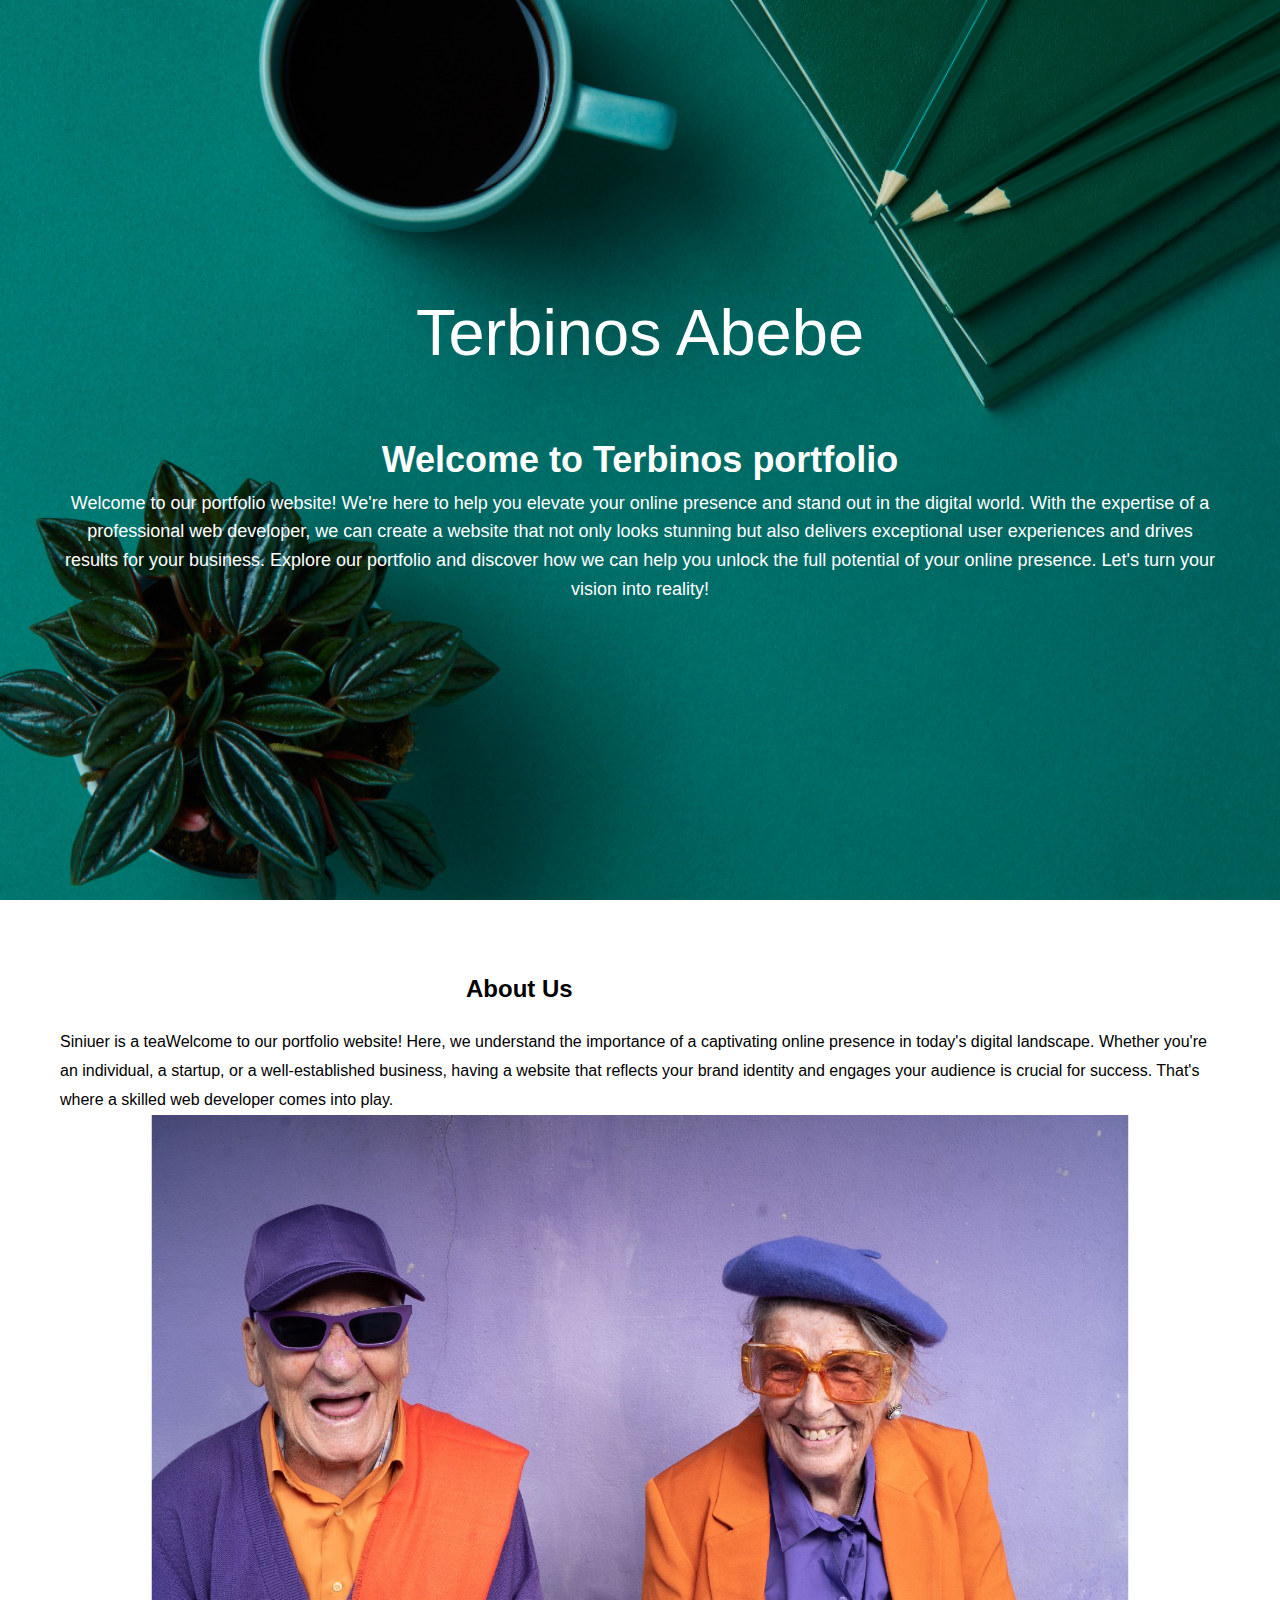
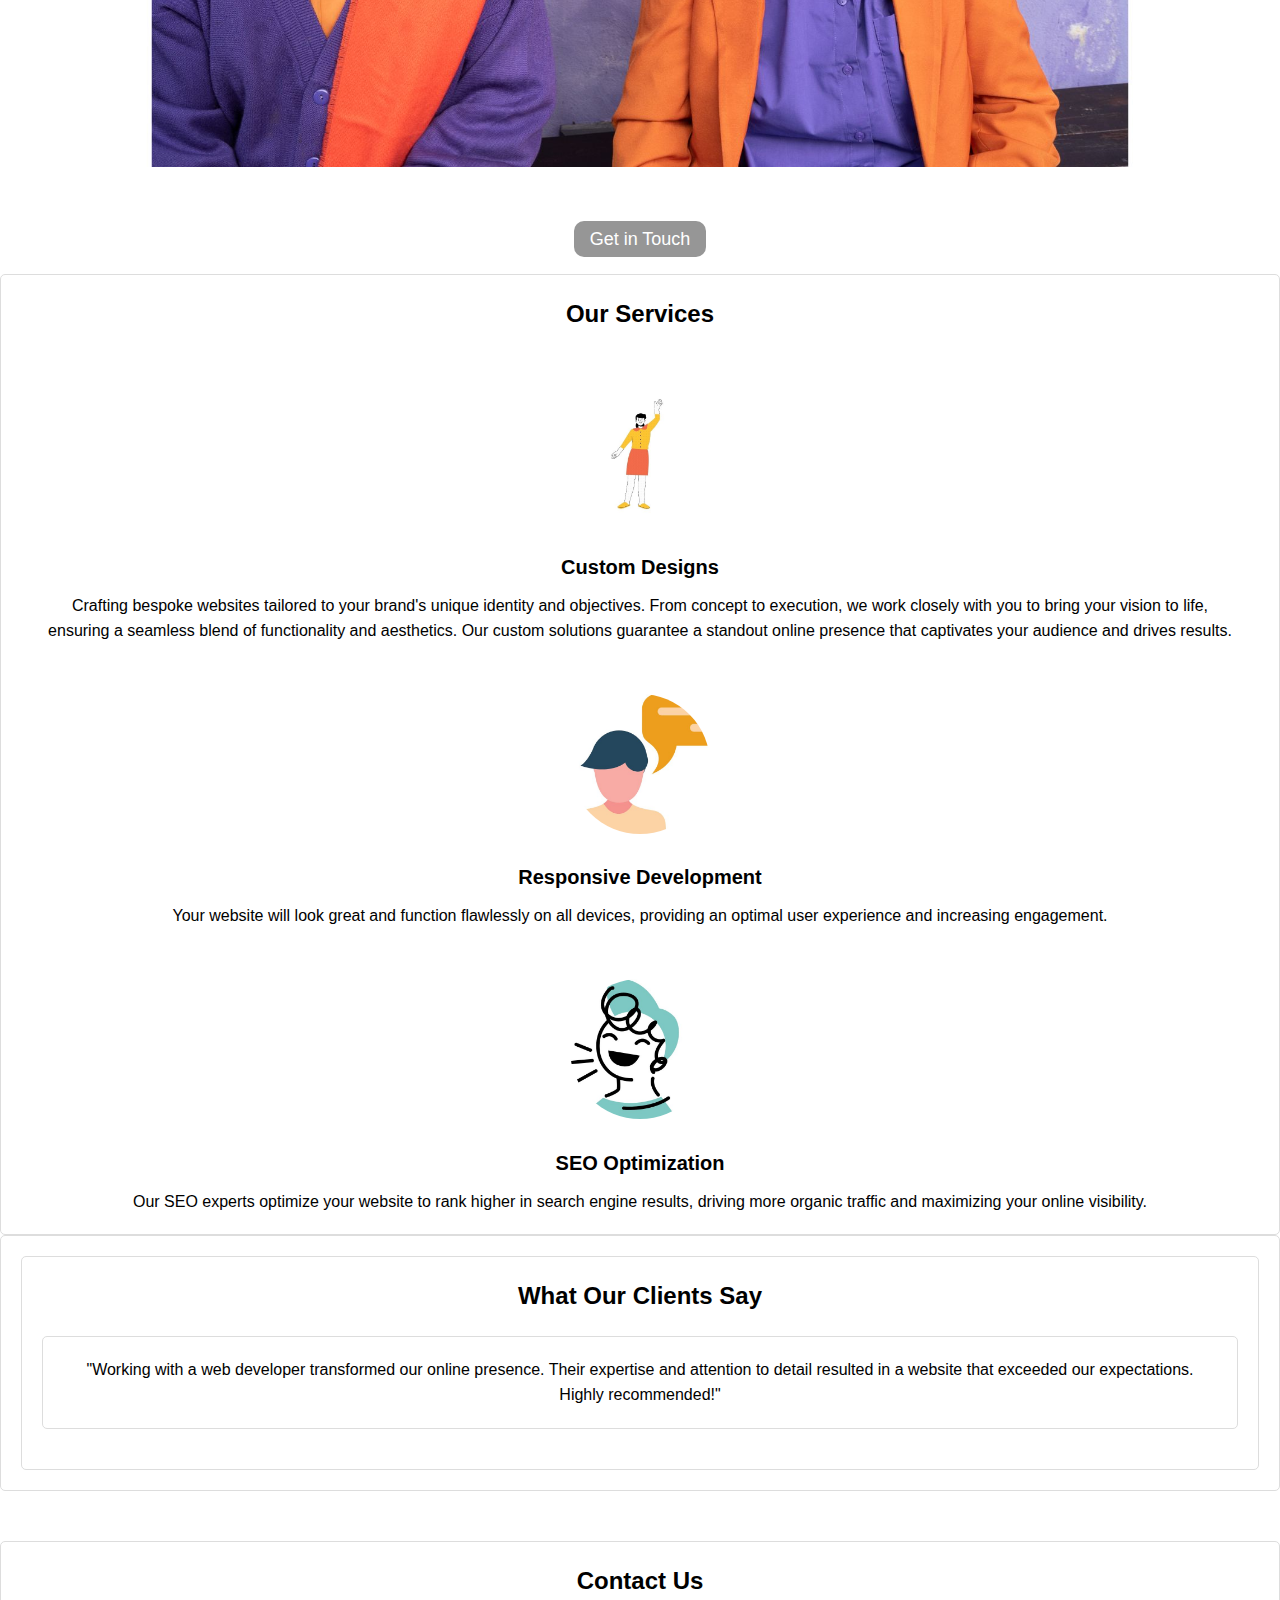
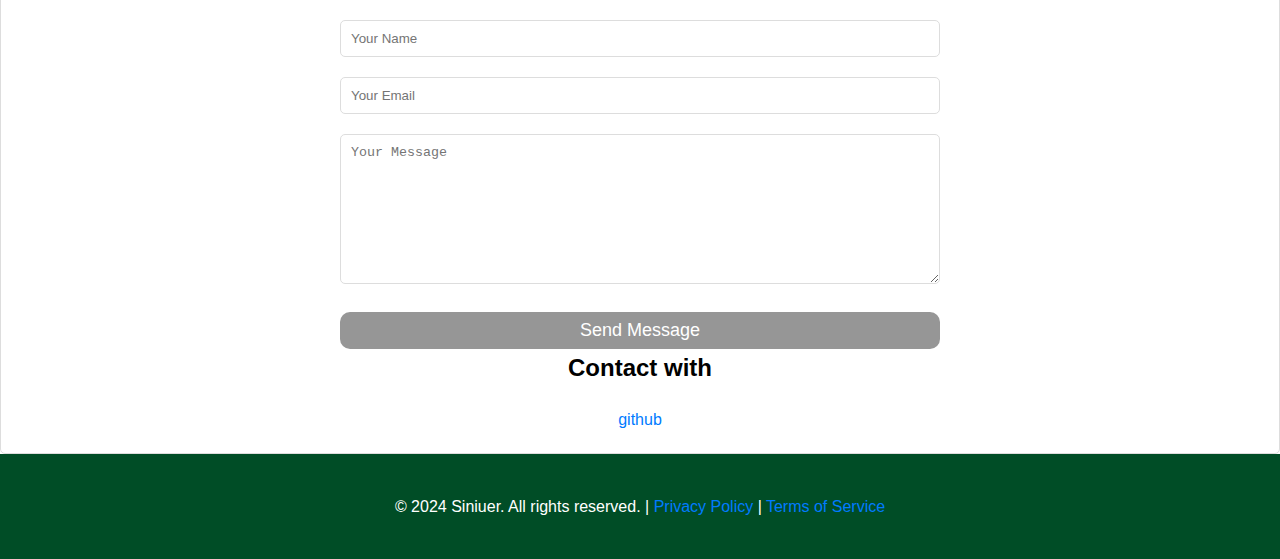
<file: index.html>
<!DOCTYPE html>
<html lang="en"
<head>
    <meta charset="UTF-8">
    <meta name="viewport" content="width=device-width, initial-scale=1.0">
    <title>Siniuer - Website Development Company</title>
    <link rel="stylesheet" href="style.css">
    </head>
<body>
    <header style="background-image: url('p1.png');">
      <div><p class="q">Terbinos Abebe</p></div>
      <br>
        <div class="container">
            <h1>Welcome to Terbinos portfolio</h1>
            <p>Welcome to our portfolio website! We're here to help you elevate your online presence and stand out in the digital world. With the expertise of a professional web developer, we can create a website that not only looks stunning but also delivers exceptional user experiences and drives results for your business. Explore our portfolio and discover how we can help you unlock the full potential of your online presence. Let's turn your vision into reality!</p>
        </div>
    </header>

    <section class="about">
        <div class="container">
           <div class="hi"> <h2 class="h2">About Us</h2></div>
            <p>Siniuer is a teaWelcome to our portfolio website! Here, we understand the importance of a captivating online presence in today's digital landscape. Whether you're an individual, a startup, or a well-established business, having a website that reflects your brand identity and engages your audience is crucial for success. That's where a skilled web developer comes into play.</p>
             <img src="p5.jpg" width="100%" alt="rfae">
            <div class="cta">
                <a href="#contact" class="btn">Get in Touch</a>
            </div>
        </div>
    </section>

    <section id="service">
        <div class="feature">
            <h2 class="h2">Our Services</h2>
            <div class="service">
               <img src="p4.jpg" alt="d">
               <h3>Custom Designs</h3>
                <p>Crafting bespoke websites tailored to your brand's unique identity and objectives. From concept to execution, we work closely with you to bring your vision to life,<br> ensuring a seamless blend of functionality and aesthetics. Our custom solutions guarantee a standout online presence that captivates your audience and drives results.</p>
            </div>
            <div class="service">
               <img src="p3.jpg" alt="d">
                <h3>Responsive Development</h3>
                <p>Your website will look great and function flawlessly on all devices, providing an optimal user experience and increasing engagement.</p>
            </div>
            <div class="service">
               <img src="p2.jpg" alt="d">
                <h3>SEO Optimization</h3>
                <p>Our SEO experts optimize your website to rank higher in search engine results, driving more organic traffic and maximizing your online visibility.</p>
            </div>
        </div>
    </section>

    <section class="testimonial">
        <div class="feature">
            <h2 class="h2">What Our Clients Say</h2>
            <div class="testimonial">
                <p>"Working with a web developer transformed our online presence. Their expertise and attention to detail resulted in a website that exceeded our expectations. Highly recommended!"</p>
                
            </div>
        </div>
    </section>

    <section id="contact" class="contact">
        <div class="feature">
            <h2 class="h2"> Contact Us</h2>
            <form class="contact-form">
                <input type="text" name="name" placeholder="Your Name" required>
                <input type="email" name="email" placeholder="Your Email" required>
                <textarea name="message" placeholder="Your Message" rows="5" required></textarea>
                <button type="submit" class="btn">Send Message</button>
            </form>
            <div>
            <h2 class="h2"> Contact with</h2>
            <a href="https://github.com/terbinosab">github</a>
        </div></div>
    </section>

    <footer>
        <div class="container">
            <p>&copy; 2024 Siniuer. All rights reserved. | <a href="#">Privacy Policy</a> | <a href="#">Terms of Service</a></p>
        </div>
    </footer>
</body>
</html>
</file>
<file: style.css>
/* Reset CSS */
* {
  box-sizing: border-box;
  margin: 0;
  padding: 0;
}

/* Global Styles */
body {
  font-family: Arial, sans-serif;
  line-height: 1.6;
}

.container {
  max-width: 1200px;
  margin: 0 auto;
  padding: 20px;
}
.h2{
  margin-left: center;
}
.hi{
  margin-left: 35%;
}
.q {
  margin-top: 5px;
  font-size: 65px;
  animation: rotate 0.1s infinite linear;
  transform: rotate(0deg); /* Set initial rotation to 0deg */
}

@keyframes rotate {
  from { transform: Rotate(0deg); } /* Start from 0deg */
  to { transform: Rotate(360deg); } /* Rotate to 360deg */
}
#q:hover{
  transform: rotate(360deg);
}
.hi{
  margin-left: 35%;
}

/* Header Styles */
header {
  background-size: cover;
  background-position: center;
  background-color: #333;
  color: #fff;
  padding: 20px 0;
  text-align: center;
  display: flex;
  flex-direction: column;
  align-items: center;
  justify-content: center;
  height: 100vh;
}
.service {
  text-align: center;
  margin-top: 50px;
}

.service img {
  width: 140px;
  height: 140px;
  border-radius: 50%;
  margin-bottom: 20px;
}

header h1  {
  font-size: 36px;
}

header p {
  font-size: 18px;
}

/* Call to Action Styles */
.cta {
  text-align: center;
  margin-top: 50px;
}
html{
  scroll-behavior: smooth;
}
.cta button {
  padding: 15px 30px;
  font-size: 18px;
  border: none;
  background-color: #007bff;
  color: #fff;
  cursor: pointer;
  transition: background-color 0.3s ease;
}

.cta button:hover {
  background-color: #0056b3;
}

/* Features Section Styles */
.features {
  display: flex;
  justify-content: space-between;
  margin-top: 50px;
}

.feature {
  flex: 1;
  padding: 20px;
  text-align: center;
  border: 1px solid #ddd;
  border-radius: 5px;
}

.feature h2 {
  font-size: 24px;
}

.feature p {
  font-size: 16px;
}
/* About Section Styles */
.about {
  margin-top: 50px;
}

.about h2 {
  font-size: 24px;
  margin-bottom: 20px;
}

.about p {
  font-size: 16px;
  line-height: 1.8;
}

/* Footer Styles */
footer {
  background-color: #004d26;
  color: #fff;
  padding: 20px 0;
  text-align: center;
}

.footer-links {
  margin-top: 20px;
}

.footer-links a {
  color: #fff;
  text-decoration: none;
  margin: 0 10px;
}

.footer-links a:hover {
  text-decoration: underline;
}
/* Testimonial Section Styles */
.testimonials {
  margin-top: 50px;
  text-align: center;
}

.testimonial {
  padding: 20px;
  border: 1px solid #ddd;
  border-radius: 5px;
  margin-bottom: 20px;
}

.testimonial p {
  font-size: 16px;
  line-height: 1.6;
}

.testimonial-author {
  margin-top: 10px;
  font-style: italic;
}

/* Contact Section Styles */
.contact {
  margin-top: 50px;
}

.contact-form {
  max-width: 600px;
  margin: 0 auto;
}

.contact-form input[type="text"],
.contact-form input[type="email"],
.contact-form textarea {
  width: 100%;
  padding: 10px;
  margin-bottom: 20px;
  border: 1px solid #ddd;
  border-radius: 5px;
}

.contact-form textarea {
  height: 150px;
}

.btn{
  font-size: 18px;
  border: none;
  background-color: #969696;
  color: #fff;
  cursor: pointer;
  transition: background-color 0.3s ease;
  padding: 0.5rem 1rem;
  border-radius: 10px;
  width: 100%;
}

.btn:hover {
  background-color: #007914;
}
/* Responsive Design */
@media (max-width: 768px) {
  header h1 {
      font-size: 28px;
  }

  header p {
      font-size: 16px;
  }

  .feature {
      margin-bottom: 20px;
  }

  .about h2 {
      font-size: 20px;
  }

  .about p {
      font-size: 14px;
  }

  .testimonial {
      margin-bottom: 15px;
  }

  .testimonial p {
      font-size: 14px;
  }

  .testimonial-author {
      font-size: 12px;
  }
}
.container {
  max-width: 1200px;
  margin: 0 auto;
  padding: 20px;
}

h2 {
  font-size: 24px;
  margin-bottom: 20px;
}
/* Additional CSS for links */
a {
  color: #007bff;
  text-decoration: none;
}

a:hover {
  text-decoration: underline;
}

p {
  font-size: 16px;
  line-height: 1.6;
}

h3 {
  font-size: 20px;
  margin-bottom: 10px;
}

@media (max-width: 768px) {
  header {
      padding: 50px 0;
  }

  .service img {
      width: 100px;
      height: 100px;
      margin-bottom: 10px;
  }

  h2 {
      font-size: 20px;
  }

  p {
      font-size: 14px;
  }

  h3 {
      font-size: 18px;
  }
}
/* ... other CSS styles */

/* About Us section on smaller screens */
@media (max-width: 768px) {
  .about {
    display: flex;
    flex-direction: column-reverse;
  }

  .about .hi {
    flex: 1; /* Make About Us text take up more space */
    margin-bottom: 20px;
  }

  .about .cta {
    flex: 0 0 auto; /* Make CTA button shrink to fit */
  }
}
</file>
